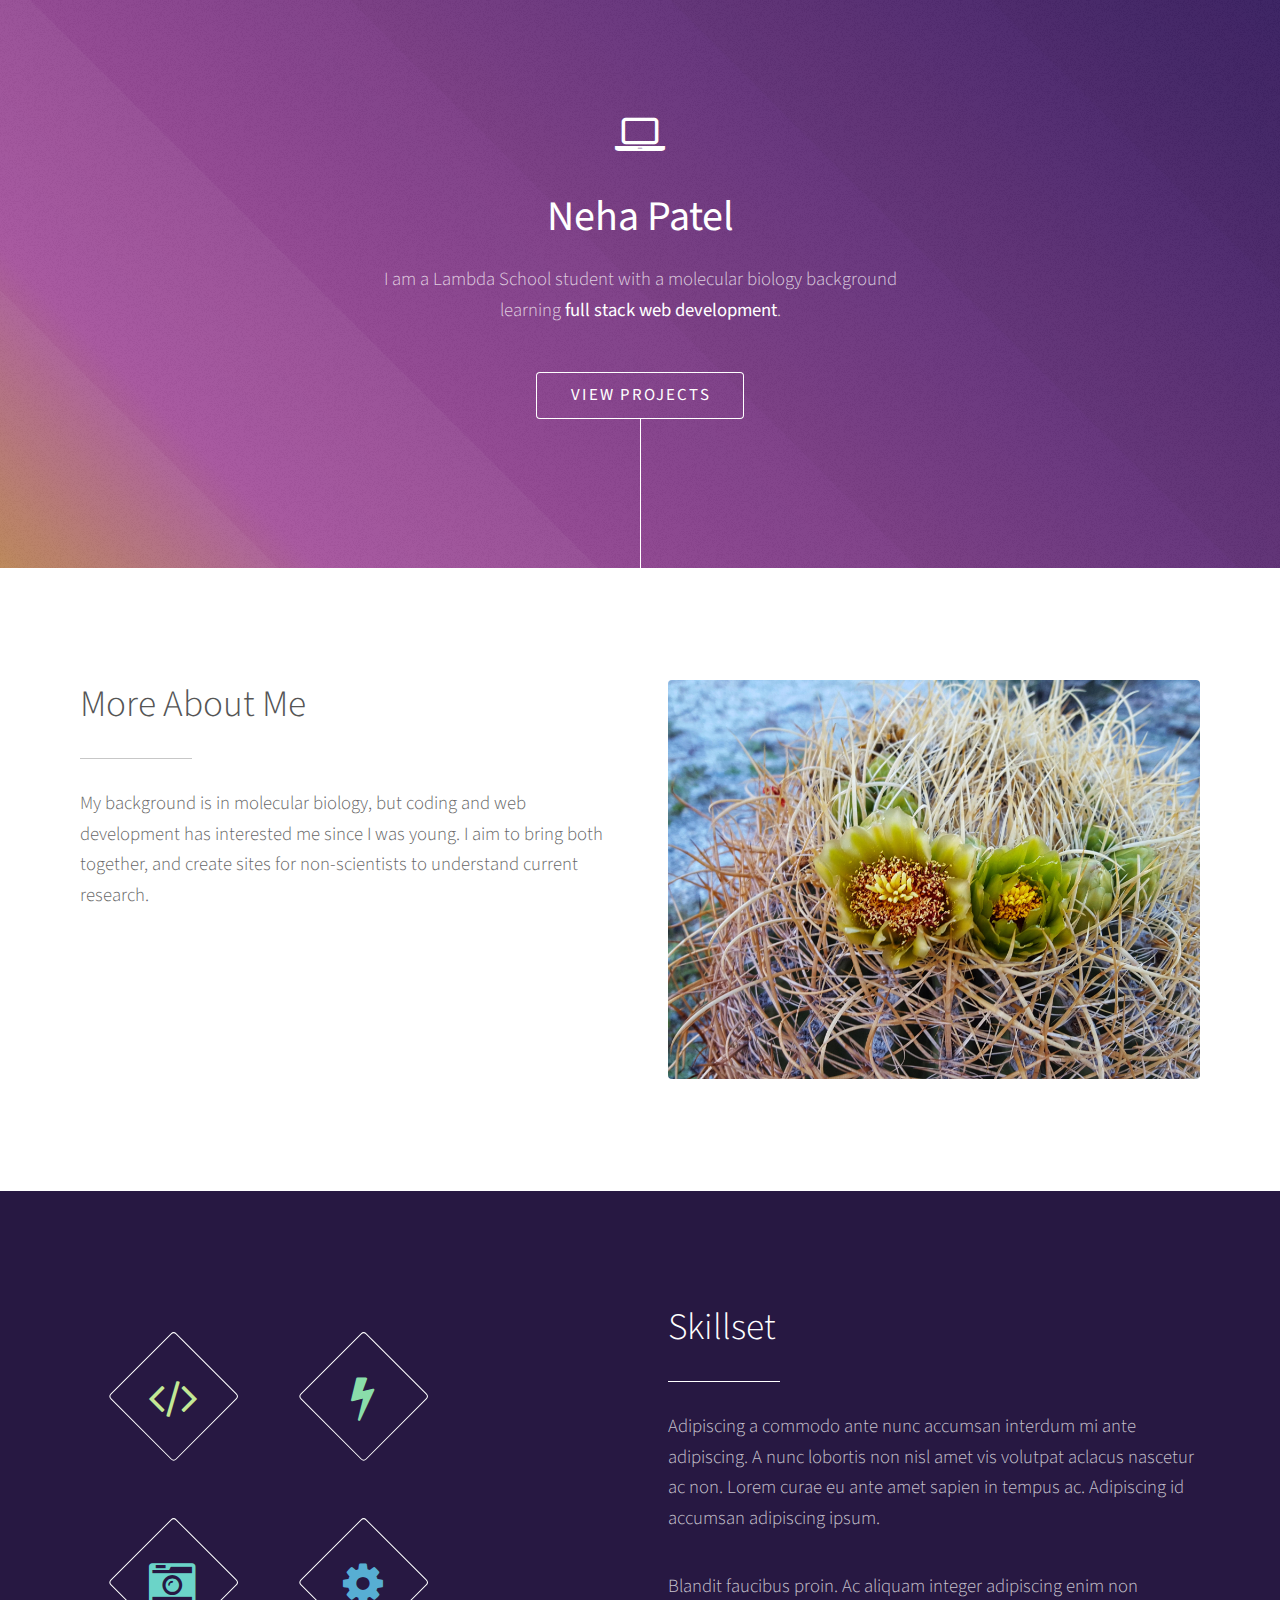
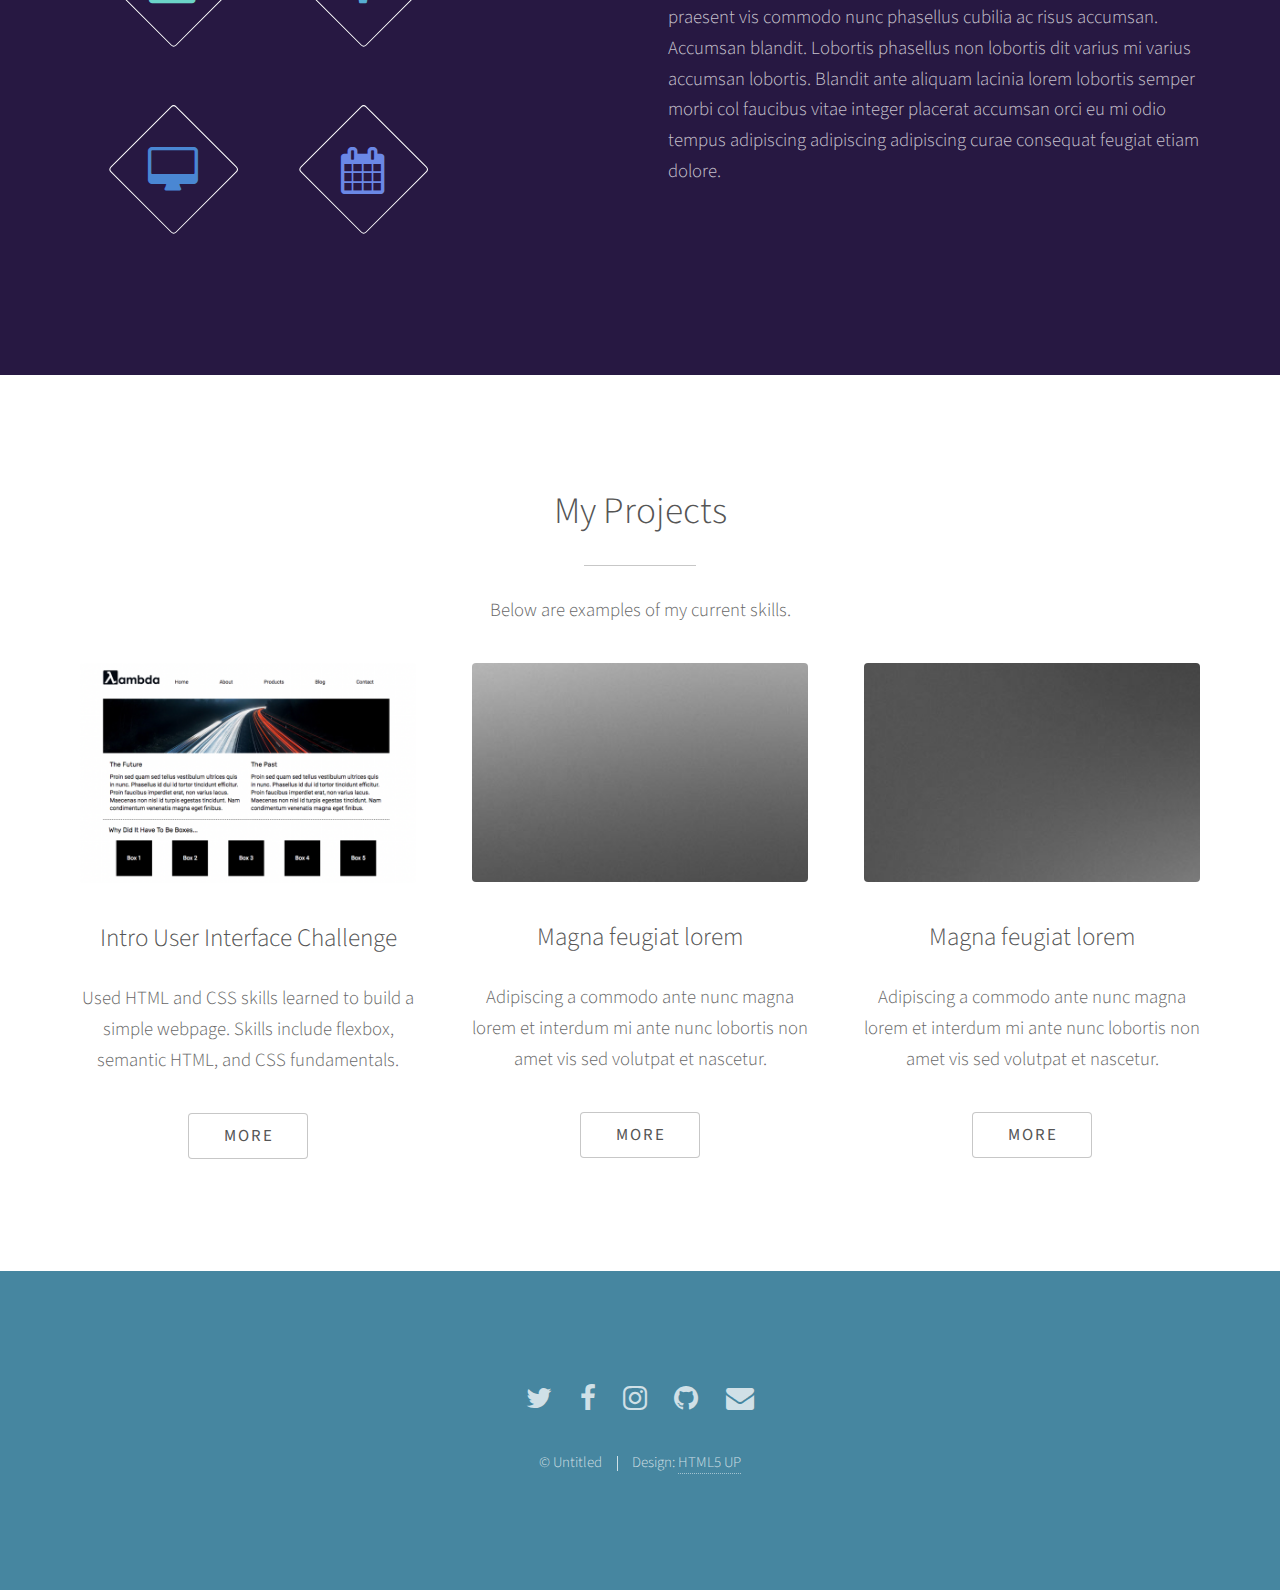
<file: index.html>
<!DOCTYPE HTML>
<!--
	Photon by HTML5 UP
	html5up.net | @ajlkn
	Free for personal and commercial use under the CCA 3.0 license (html5up.net/license)
-->
<html>
	<head>
		<title>Neha Patel Portfolio</title>
		<meta charset="utf-8" />
		<meta name="viewport" content="width=device-width, initial-scale=1, user-scalable=no" />
		<link rel="stylesheet" href="assets/css/main.css" />
		<noscript><link rel="stylesheet" href="assets/css/noscript.css" /></noscript>
	</head>
	<body class="is-preload">

		<!-- Header -->
			<section id="header">
				<div class="inner">
					<span class="icon major fa-laptop"></span>
					<h1><strong>Neha Patel</strong></h1>
					<p>I am a Lambda School student with a molecular biology background <br>learning <b>full stack web development</b>.</p>
					<ul class="actions special">
						<li><a href="#one" class="button scrolly">View Projects</a></li>
					</ul>
				</div>
			</section>

		<!-- One -->
			<section id="one" class="main style1">
				<div class="container">
					<div class="row gtr-150">
						<div class="col-6 col-12-medium">
							<header class="major">
								<h2>More About Me</h2>
							</header>
							<p>My background is in molecular biology, but coding and web development has interested me since I was young. I aim to bring both together, and create sites for non-scientists to understand current research.</p>
						</div>
						<div class="col-6 col-12-medium imp-medium">
							<span class="image fit"><img src="images/barrel-cactus.jpeg" alt="A blooming barrel cactus" /></span>
						</div>
					</div>
				</div>
			</section>

		<!-- Two -->
			<section id="two" class="main style2">
				<div class="container">
					<div class="row gtr-150">
						<div class="col-6 col-12-medium">
							<ul class="major-icons">
								<li><span class="icon style1 major fa-code"></span></li>
								<li><span class="icon style2 major fa-bolt"></span></li>
								<li><span class="icon style3 major fa-camera-retro"></span></li>
								<li><span class="icon style4 major fa-cog"></span></li>
								<li><span class="icon style5 major fa-desktop"></span></li>
								<li><span class="icon style6 major fa-calendar"></span></li>
							</ul>
						</div>
						<div class="col-6 col-12-medium">
							<header class="major">
								<h2>Skillset</h2>
							</header>
							<p>Adipiscing a commodo ante nunc accumsan interdum mi ante adipiscing. A nunc lobortis non nisl amet vis volutpat aclacus nascetur ac non. Lorem curae eu ante amet sapien in tempus ac. Adipiscing id accumsan adipiscing ipsum.</p>
							<p>Blandit faucibus proin. Ac aliquam integer adipiscing enim non praesent vis commodo nunc phasellus cubilia ac risus accumsan. Accumsan blandit. Lobortis phasellus non lobortis dit varius mi varius accumsan lobortis. Blandit ante aliquam lacinia lorem lobortis semper morbi col faucibus vitae integer placerat accumsan orci eu mi odio tempus adipiscing adipiscing adipiscing curae consequat feugiat etiam dolore.</p>
							<!-- <p>Adipiscing a commodo ante nunc accumsan interdum mi ante adipiscing. A nunc lobortis non nisl amet vis volutpat aclacus nascetur ac non. Lorem curae eu ante amet sapien in tempus ac. Adipiscing id accumsan adipiscing ipsum.</p> -->
						</div>
					</div>
				</div>
			</section>

		<!-- Three -->
			<section id="three" class="main style1 special">
				<div class="container">
					<header class="major">
						<h2>My Projects</h2>
					</header>
					<p>Below are examples of my current skills.</p>
					<div class="row gtr-150">
						<div class="col-4 col-12-medium">
							<span class="image fit"><img src="images/UI-challenge.jpg" alt="Screenshot of UI challenge project" /></span>
							<h3>Intro User Interface Challenge</h3>
							<p>Used HTML and CSS skills learned to build a simple webpage. Skills include flexbox, semantic HTML, and CSS fundamentals.</p>
							<ul class="actions special">
								<li><a href="https://github.com/neha-r-p/Sprint-Challenge--User-Interface" class="button">More</a></li>
							</ul>
						</div>
						<div class="col-4 col-12-medium">
							<span class="image fit"><img src="images/pic03.jpg" alt="" /></span>
							<h3>Magna feugiat lorem</h3>
							<p>Adipiscing a commodo ante nunc magna lorem et interdum mi ante nunc lobortis non amet vis sed volutpat et nascetur.</p>
							<ul class="actions special">
								<li><a href="#" class="button">More</a></li>
							</ul>
						</div>
						<div class="col-4 col-12-medium">
							<span class="image fit"><img src="images/pic04.jpg" alt="" /></span>
							<h3>Magna feugiat lorem</h3>
							<p>Adipiscing a commodo ante nunc magna lorem et interdum mi ante nunc lobortis non amet vis sed volutpat et nascetur.</p>
							<ul class="actions special">
								<li><a href="#" class="button">More</a></li>
							</ul>
						</div>
					</div>
				</div>
			</section>

		<!-- Four
			<section id="four" class="main style2 special">
				<div class="container">
					<header class="major">
						<h2>Ipsum feugiat consequat?</h2>
					</header>
					<p>Sed lacus nascetur ac ante amet sapien.</p>
					<ul class="actions special">
						<li><a href="#" class="button wide primary">Sign Up</a></li>
						<li><a href="#" class="button wide">Learn More</a></li>
					</ul>
				</div>
			</section> -->

		<!-- Five -->
		<!--
			<section id="five" class="main style1">
				<div class="container">
					<header class="major special">
						<h2>Elements</h2>
					</header>

					<section>
						<h4>Text</h4>
						<p>This is <b>bold</b> and this is <strong>strong</strong>. This is <i>italic</i> and this is <em>emphasized</em>.
						This is <sup>superscript</sup> text and this is <sub>subscript</sub> text.
						This is <u>underlined</u> and this is code: <code>for (;;) { ... }</code>. Finally, <a href="#">this is a link</a>.</p>
						<hr />
						<header>
							<h4>Heading with a Subtitle</h4>
							<p>Lorem ipsum dolor sit amet nullam id egestas urna aliquam</p>
						</header>
						<p>Nunc lacinia ante nunc ac lobortis. Interdum adipiscing gravida odio porttitor sem non mi integer non faucibus ornare mi ut ante amet placerat aliquet. Volutpat eu sed ante lacinia sapien lorem accumsan varius montes viverra nibh in adipiscing blandit tempus accumsan.</p>
						<header>
							<h5>Heading with a Subtitle</h5>
							<p>Lorem ipsum dolor sit amet nullam id egestas urna aliquam</p>
						</header>
						<p>Nunc lacinia ante nunc ac lobortis. Interdum adipiscing gravida odio porttitor sem non mi integer non faucibus ornare mi ut ante amet placerat aliquet. Volutpat eu sed ante lacinia sapien lorem accumsan varius montes viverra nibh in adipiscing blandit tempus accumsan.</p>
						<hr />
						<h2>Heading Level 2</h2>
						<h3>Heading Level 3</h3>
						<h4>Heading Level 4</h4>
						<h5>Heading Level 5</h5>
						<h6>Heading Level 6</h6>
						<hr />
						<h5>Blockquote</h5>
						<blockquote>Fringilla nisl. Donec accumsan interdum nisi, quis tincidunt felis sagittis eget tempus euismod. Vestibulum ante ipsum primis in faucibus vestibulum. Blandit adipiscing eu felis iaculis volutpat ac adipiscing accumsan faucibus. Vestibulum ante ipsum primis in faucibus lorem ipsum dolor sit amet nullam adipiscing eu felis.</blockquote>
						<h5>Preformatted</h5>
						<pre><code>i = 0;

while (!deck.isInOrder()) {
print 'Iteration ' + i;
deck.shuffle();
i++;
}

print 'It took ' + i + ' iterations to sort the deck.';</code></pre>
					</section>

					<section>
						<h4>Lists</h4>
						<div class="row">
							<div class="col-6 col-12-medium">
								<h5>Unordered</h5>
								<ul>
									<li>Dolor pulvinar etiam.</li>
									<li>Sagittis adipiscing.</li>
									<li>Felis enim feugiat.</li>
								</ul>
								<h5>Alternate</h5>
								<ul class="alt">
									<li>Dolor pulvinar etiam.</li>
									<li>Sagittis adipiscing.</li>
									<li>Felis enim feugiat.</li>
								</ul>
							</div>
							<div class="col-6 col-12-medium">
								<h5>Ordered</h5>
								<ol>
									<li>Dolor pulvinar etiam.</li>
									<li>Etiam vel felis viverra.</li>
									<li>Felis enim feugiat.</li>
									<li>Dolor pulvinar etiam.</li>
									<li>Etiam vel felis lorem.</li>
									<li>Felis enim et feugiat.</li>
								</ol>
								<h5>Icons</h5>
								<ul class="icons">
									<li><a href="#" class="icon fa-twitter"><span class="label">Twitter</span></a></li>
									<li><a href="#" class="icon fa-facebook"><span class="label">Facebook</span></a></li>
									<li><a href="#" class="icon fa-instagram"><span class="label">Instagram</span></a></li>
									<li><a href="#" class="icon fa-github"><span class="label">Github</span></a></li>
								</ul>
							</div>
						</div>
						<h5>Actions</h5>
						<div class="row">
							<div class="col-6 col-12-medium">
								<ul class="actions">
									<li><a href="#" class="button primary">Default</a></li>
									<li><a href="#" class="button">Default</a></li>
								</ul>
								<ul class="actions small">
									<li><a href="#" class="button primary small">Small</a></li>
									<li><a href="#" class="button small">Small</a></li>
								</ul>
								<ul class="actions stacked">
									<li><a href="#" class="button primary">Default</a></li>
									<li><a href="#" class="button">Default</a></li>
								</ul>
								<ul class="actions stacked">
									<li><a href="#" class="button primary small">Small</a></li>
									<li><a href="#" class="button small">Small</a></li>
								</ul>
							</div>
							<div class="col-6 col-12-medium">
								<ul class="actions stacked">
									<li><a href="#" class="button primary fit">Default</a></li>
									<li><a href="#" class="button fit">Default</a></li>
								</ul>
								<ul class="actions stacked">
									<li><a href="#" class="button primary small fit">Small</a></li>
									<li><a href="#" class="button small fit">Small</a></li>
								</ul>
							</div>
						</div>
					</section>

					<section>
						<h4>Table</h4>
						<h5>Default</h5>
						<div class="table-wrapper">
							<table>
								<thead>
									<tr>
										<th>Name</th>
										<th>Description</th>
										<th>Price</th>
									</tr>
								</thead>
								<tbody>
									<tr>
										<td>Item One</td>
										<td>Ante turpis integer aliquet porttitor.</td>
										<td>29.99</td>
									</tr>
									<tr>
										<td>Item Two</td>
										<td>Vis ac commodo adipiscing arcu aliquet.</td>
										<td>19.99</td>
									</tr>
									<tr>
										<td>Item Three</td>
										<td> Morbi faucibus arcu accumsan lorem.</td>
										<td>29.99</td>
									</tr>
									<tr>
										<td>Item Four</td>
										<td>Vitae integer tempus condimentum.</td>
										<td>19.99</td>
									</tr>
									<tr>
										<td>Item Five</td>
										<td>Ante turpis integer aliquet porttitor.</td>
										<td>29.99</td>
									</tr>
								</tbody>
								<tfoot>
									<tr>
										<td colspan="2"></td>
										<td>100.00</td>
									</tr>
								</tfoot>
							</table>
						</div>

						<h5>Alternate</h5>
						<div class="table-wrapper">
							<table class="alt">
								<thead>
									<tr>
										<th>Name</th>
										<th>Description</th>
										<th>Price</th>
									</tr>
								</thead>
								<tbody>
									<tr>
										<td>Item One</td>
										<td>Ante turpis integer aliquet porttitor.</td>
										<td>29.99</td>
									</tr>
									<tr>
										<td>Item Two</td>
										<td>Vis ac commodo adipiscing arcu aliquet.</td>
										<td>19.99</td>
									</tr>
									<tr>
										<td>Item Three</td>
										<td> Morbi faucibus arcu accumsan lorem.</td>
										<td>29.99</td>
									</tr>
									<tr>
										<td>Item Four</td>
										<td>Vitae integer tempus condimentum.</td>
										<td>19.99</td>
									</tr>
									<tr>
										<td>Item Five</td>
										<td>Ante turpis integer aliquet porttitor.</td>
										<td>29.99</td>
									</tr>
								</tbody>
								<tfoot>
									<tr>
										<td colspan="2"></td>
										<td>100.00</td>
									</tr>
								</tfoot>
							</table>
						</div>
					</section>

					<section>
						<h4>Buttons</h4>
						<ul class="actions">
							<li><a href="#" class="button primary">Primary</a></li>
							<li><a href="#" class="button">Default</a></li>
						</ul>
						<ul class="actions">
							<li><a href="#" class="button large">Large</a></li>
							<li><a href="#" class="button">Default</a></li>
							<li><a href="#" class="button small">Small</a></li>
						</ul>
						<ul class="actions fit">
							<li><a href="#" class="button fit">Fit</a></li>
							<li><a href="#" class="button primary fit">Fit</a></li>
							<li><a href="#" class="button fit">Fit</a></li>
						</ul>
						<ul class="actions fit small">
							<li><a href="#" class="button primary fit small">Fit + Small</a></li>
							<li><a href="#" class="button fit small">Fit + Small</a></li>
							<li><a href="#" class="button primary fit small">Fit + Small</a></li>
						</ul>
						<ul class="actions">
							<li><a href="#" class="button primary icon fa-download">Icon</a></li>
							<li><a href="#" class="button icon fa-download">Icon</a></li>
						</ul>
						<ul class="actions">
							<li><span class="button primary disabled">Disabled</span></li>
							<li><span class="button disabled">Disabled</span></li>
						</ul>
					</section>

					<section>
						<h4>Form</h4>
						<form method="post" action="#">
							<div class="row gtr-uniform gtr-50">
								<div class="col-6 col-12-xsmall">
									<input type="text" name="demo-name" id="demo-name" value="" placeholder="Name" />
								</div>
								<div class="col-6 col-12-xsmall">
									<input type="email" name="demo-email" id="demo-email" value="" placeholder="Email" />
								</div>
								<div class="col-12">
									<select name="demo-category" id="demo-category">
										<option value="">- Category -</option>
										<option value="1">Manufacturing</option>
										<option value="1">Shipping</option>
										<option value="1">Administration</option>
										<option value="1">Human Resources</option>
									</select>
								</div>
								<div class="col-4 col-12-small">
									<input type="radio" id="demo-priority-low" name="demo-priority" checked>
									<label for="demo-priority-low">Low</label>
								</div>
								<div class="col-4 col-12-small">
									<input type="radio" id="demo-priority-normal" name="demo-priority">
									<label for="demo-priority-normal">Normal</label>
								</div>
								<div class="col-4 col-12-small">
									<input type="radio" id="demo-priority-high" name="demo-priority">
									<label for="demo-priority-high">High</label>
								</div>
								<div class="col-6 col-12-small">
									<input type="checkbox" id="demo-copy" name="demo-copy">
									<label for="demo-copy">Email me a copy</label>
								</div>
								<div class="col-6 col-12-small">
									<input type="checkbox" id="demo-human" name="demo-human" checked>
									<label for="demo-human">Not a robot</label>
								</div>
								<div class="col-12">
									<textarea name="demo-message" id="demo-message" placeholder="Enter your message" rows="6"></textarea>
								</div>
								<div class="col-12">
									<ul class="actions">
										<li><input type="submit" value="Send Message" class="primary" /></li>
										<li><input type="reset" value="Reset" /></li>
									</ul>
								</div>
							</div>
						</form>
					</section>

					<section>
						<h4>Image</h4>
						<h5>Fit</h5>
						<div class="box alt">
							<div class="row gtr-uniform gtr-50">
								<div class="col-12"><span class="image fit"><img src="images/pic06.jpg" alt="" /></span></div>
								<div class="col-4"><span class="image fit"><img src="images/pic02.jpg" alt="" /></span></div>
								<div class="col-4"><span class="image fit"><img src="images/pic03.jpg" alt="" /></span></div>
								<div class="col-4"><span class="image fit"><img src="images/pic04.jpg" alt="" /></span></div>
								<div class="col-4"><span class="image fit"><img src="images/pic03.jpg" alt="" /></span></div>
								<div class="col-4"><span class="image fit"><img src="images/pic04.jpg" alt="" /></span></div>
								<div class="col-4"><span class="image fit"><img src="images/pic02.jpg" alt="" /></span></div>
								<div class="col-4"><span class="image fit"><img src="images/pic04.jpg" alt="" /></span></div>
								<div class="col-4"><span class="image fit"><img src="images/pic02.jpg" alt="" /></span></div>
								<div class="col-4"><span class="image fit"><img src="images/pic03.jpg" alt="" /></span></div>
							</div>
						</div>
						<h5>Left &amp; Right</h5>
						<p><span class="image left"><img src="images/pic05.jpg" alt="" /></span>Fringilla nisl. Donec accumsan interdum nisi, quis tincidunt felis sagittis eget. tempus euismod. Vestibulum ante ipsum primis in faucibus vestibulum. Blandit adipiscing eu felis iaculis volutpat ac adipiscing accumsan eu faucibus. Integer ac pellentesque praesent tincidunt felis sagittis eget. tempus euismod. Vestibulum ante ipsum primis in faucibus vestibulum. Blandit adipiscing eu felis iaculis volutpat ac adipiscing accumsan eu faucibus. Integer ac pellentesque praesent. Donec accumsan interdum nisi, quis tincidunt felis sagittis eget. tempus euismod. Vestibulum ante ipsum primis in faucibus vestibulum. Blandit adipiscing eu felis iaculis volutpat ac adipiscing accumsan eu faucibus. Integer ac pellentesque praesent tincidunt felis sagittis eget. tempus euismod. Vestibulum ante ipsum primis in faucibus vestibulum. Blandit adipiscing eu felis iaculis volutpat ac adipiscing accumsan eu faucibus. Integer ac pellentesque praesent. Blandit adipiscing eu felis iaculis volutpat ac adipiscing accumsan eu faucibus. Integer ac pellentesque praesent tincidunt felis sagittis eget. tempus euismod. Vestibulum ante ipsum primis in faucibus vestibulum. Blandit adipiscing eu felis iaculis volutpat ac adipiscing accumsan eu faucibus. Integer ac pellentesque praesent.</p>
						<p><span class="image right"><img src="images/pic05.jpg" alt="" /></span>Fringilla nisl. Donec accumsan interdum nisi, quis tincidunt felis sagittis eget. tempus euismod. Vestibulum ante ipsum primis in faucibus vestibulum. Blandit adipiscing eu felis iaculis volutpat ac adipiscing accumsan eu faucibus. Integer ac pellentesque praesent tincidunt felis sagittis eget. tempus euismod. Vestibulum ante ipsum primis in faucibus vestibulum. Blandit adipiscing eu felis iaculis volutpat ac adipiscing accumsan eu faucibus. Integer ac pellentesque praesent. Donec accumsan interdum nisi, quis tincidunt felis sagittis eget. tempus euismod. Vestibulum ante ipsum primis in faucibus vestibulum. Blandit adipiscing eu felis iaculis volutpat ac adipiscing accumsan eu faucibus. Integer ac pellentesque praesent tincidunt felis sagittis eget. tempus euismod. Vestibulum ante ipsum primis in faucibus vestibulum. Blandit adipiscing eu felis iaculis volutpat ac adipiscing accumsan eu faucibus. Integer ac pellentesque praesent. Blandit adipiscing eu felis iaculis volutpat ac adipiscing accumsan eu faucibus. Integer ac pellentesque praesent tincidunt felis sagittis eget. tempus euismod. Vestibulum ante ipsum primis in faucibus vestibulum. Blandit adipiscing eu felis iaculis volutpat ac adipiscing accumsan eu faucibus. Integer ac pellentesque praesent.</p>
					</section>

				</div>
			</section>
		-->

		<!-- Footer -->
			<section id="footer">
				<ul class="icons">
					<li><a href="#" class="icon alt fa-twitter"><span class="label">Twitter</span></a></li>
					<li><a href="#" class="icon alt fa-facebook"><span class="label">Facebook</span></a></li>
					<li><a href="#" class="icon alt fa-instagram"><span class="label">Instagram</span></a></li>
					<li><a href="#" class="icon alt fa-github"><span class="label">GitHub</span></a></li>
					<li><a href="#" class="icon alt fa-envelope"><span class="label">Email</span></a></li>
				</ul>
				<ul class="copyright">
					<li>&copy; Untitled</li><li>Design: <a href="http://html5up.net">HTML5 UP</a></li>
				</ul>
			</section>

		<!-- Scripts -->
			<script src="assets/js/jquery.min.js"></script>
			<script src="assets/js/jquery.scrolly.min.js"></script>
			<script src="assets/js/browser.min.js"></script>
			<script src="assets/js/breakpoints.min.js"></script>
			<script src="assets/js/util.js"></script>
			<script src="assets/js/main.js"></script>

	</body>
</html>
</file>
<file: assets/css/noscript.css>
/*
	Photon by HTML5 UP
	html5up.net | @ajlkn
	Free for personal and commercial use under the CCA 3.0 license (html5up.net/license)
*/

/* Header */

	body.is-preload #header .inner {
		-moz-transform: none;
		-webkit-transform: none;
		-ms-transform: none;
		transform: none;
		opacity: 1;
	}

		body.is-preload #header .inner .actions {
			-moz-transform: none;
			-webkit-transform: none;
			-ms-transform: none;
			transform: none;
			opacity: 1;
		}

	body.is-preload #header:after {
		opacity: 0;
	}
</file>
<file: assets/css/main.css>
@import url("font-awesome.min.css");
@import url("https://fonts.googleapis.com/css?family=Source+Sans+Pro:300,300italic,400,400italic");

/*
	Photon by HTML5 UP
	html5up.net | @ajlkn
	Free for personal and commercial use under the CCA 3.0 license (html5up.net/license)
*/

html, body, div, span, applet, object,
iframe, h1, h2, h3, h4, h5, h6, p, blockquote,
pre, a, abbr, acronym, address, big, cite,
code, del, dfn, em, img, ins, kbd, q, s, samp,
small, strike, strong, sub, sup, tt, var, b,
u, i, center, dl, dt, dd, ol, ul, li, fieldset,
form, label, legend, table, caption, tbody,
tfoot, thead, tr, th, td, article, aside,
canvas, details, embed, figure, figcaption,
footer, header, hgroup, menu, nav, output, ruby,
section, summary, time, mark, audio, video {
	margin: 0;
	padding: 0;
	border: 0;
	font-size: 100%;
	font: inherit;
	vertical-align: baseline;}

article, aside, details, figcaption, figure,
footer, header, hgroup, menu, nav, section {
	display: block;}

body {
	line-height: 1;
}

ol, ul {
	list-style: none;
}

blockquote, q {
	quotes: none;
}

	blockquote:before, blockquote:after, q:before, q:after {
		content: '';
		content: none;
	}

table {
	border-collapse: collapse;
	border-spacing: 0;
}

body {
	-webkit-text-size-adjust: none;
}

mark {
	background-color: transparent;
	color: inherit;
}

input::-moz-focus-inner {
	border: 0;
	padding: 0;
}

input, select, textarea {
	-moz-appearance: none;
	-webkit-appearance: none;
	-ms-appearance: none;
	appearance: none;
}

/* Basic */

	html {
		box-sizing: border-box;
	}

	*, *:before, *:after {
		box-sizing: inherit;
	}

	body {
		background: #fff;
	}

		body.is-preload *, body.is-preload *:before, body.is-preload *:after {
			-moz-animation: none !important;
			-webkit-animation: none !important;
			-ms-animation: none !important;
			animation: none !important;
			-moz-transition: none !important;
			-webkit-transition: none !important;
			-ms-transition: none !important;
			transition: none !important;
		}

	body, input, select, textarea {
		color: #666;
		font-family: "Source Sans Pro", Helvetica, sans-serif;
		font-size: 16pt;
		font-weight: 300;
		line-height: 1.65em;
	}

	a {
		-moz-transition: color 0.2s ease-in-out, border-color 0.2s ease-in-out;
		-webkit-transition: color 0.2s ease-in-out, border-color 0.2s ease-in-out;
		-ms-transition: color 0.2s ease-in-out, border-color 0.2s ease-in-out;
		transition: color 0.2s ease-in-out, border-color 0.2s ease-in-out;
		border-bottom: dotted 1px #666;
		color: inherit;
		text-decoration: none;
	}

		a:hover {
			border-bottom-color: transparent !important;
			color: #6bd4c8;
		}

	strong, b {
		color: #555;
		font-weight: 400;
	}

	em, i {
		font-style: italic;
	}

	p {
		margin: 0 0 2em 0;
	}

	h1, h2, h3, h4, h5, h6 {
		color: #555;
		line-height: 1em;
		margin: 0 0 1em 0;
	}

		h1 a, h2 a, h3 a, h4 a, h5 a, h6 a {
			color: inherit;
			text-decoration: none;
		}

	h1 {
		font-size: 2.25em;
		line-height: 1.35em;
	}

	h2 {
		font-size: 2em;
		line-height: 1.35em;
	}

	h3 {
		font-size: 1.35em;
		line-height: 1.5em;
	}

	h4 {
		font-size: 1.25em;
		line-height: 1.5em;
	}

	h5 {
		font-size: 0.9em;
		line-height: 1.5em;
	}

	h6 {
		font-size: 0.7em;
		line-height: 1.5em;
	}

	sub {
		font-size: 0.8em;
		position: relative;
		top: 0.5em;
	}

	sup {
		font-size: 0.8em;
		position: relative;
		top: -0.5em;
	}

	hr {
		border: 0;
		border-bottom: solid 1px rgba(144, 144, 144, 0.5);
		margin: 2em 0;
	}

		hr.major {
			margin: 3em 0;
		}

	blockquote {
		border-left: solid 4px rgba(144, 144, 144, 0.5);
		font-style: italic;
		margin: 0 0 2em 0;
		padding: 0.5em 0 0.5em 2em;
	}

	code {
		background: rgba(144, 144, 144, 0.075);
		border-radius: 4px;
		border: solid 1px rgba(144, 144, 144, 0.5);
		font-family: "Courier New", monospace;
		font-size: 0.9em;
		margin: 0 0.25em;
		padding: 0.25em 0.65em;
	}

	pre {
		-webkit-overflow-scrolling: touch;
		font-family: "Courier New", monospace;
		font-size: 0.9em;
		margin: 0 0 2em 0;
	}

		pre code {
			display: block;
			line-height: 1.75em;
			padding: 1em 1.5em;
			overflow-x: auto;
		}

	.align-left {
		text-align: left;
	}

	.align-center {
		text-align: center;
	}

	.align-right {
		text-align: right;
	}

/* Container */

	.container {
		margin: 0 auto;
		max-width: calc(100% - 4em);
		width: 60em;
	}

		.container.xsmall {
			width: 15em;
		}

		.container.small {
			width: 30em;
		}

		.container.medium {
			width: 45em;
		}

		.container.large {
			width: 75em;
		}

		.container.xlarge {
			width: 90em;
		}

		.container.max {
			width: 100%;
		}

		@media screen and (max-width: 980px) {

			.container {
				max-width: 100% !important;
				width: 100% !important;
			}

		}

		@media screen and (max-width: 480px) {

			.container {
				max-width: calc(100% - 3em);
			}

		}

/* Row */

	.row {
		display: flex;
		flex-wrap: wrap;
		box-sizing: border-box;
		align-items: stretch;
	}

		.row > * {
			box-sizing: border-box;
		}

		.row.gtr-uniform > * > :last-child {
			margin-bottom: 0;
		}

		.row.aln-left {
			justify-content: flex-start;
		}

		.row.aln-center {
			justify-content: center;
		}

		.row.aln-right {
			justify-content: flex-end;
		}

		.row.aln-top {
			align-items: flex-start;
		}

		.row.aln-middle {
			align-items: center;
		}

		.row.aln-bottom {
			align-items: flex-end;
		}

		.row > .imp {
			order: -1;
		}

		.row > .col-1 {
			width: 8.3333333333%;
		}

		.row > .off-1 {
			margin-left: 8.3333333333%;
		}

		.row > .col-2 {
			width: 16.6666666667%;
		}

		.row > .off-2 {
			margin-left: 16.6666666667%;
		}

		.row > .col-3 {
			width: 25%;
		}

		.row > .off-3 {
			margin-left: 25%;
		}

		.row > .col-4 {
			width: 33.3333333333%;
		}

		.row > .off-4 {
			margin-left: 33.3333333333%;
		}

		.row > .col-5 {
			width: 41.6666666667%;
		}

		.row > .off-5 {
			margin-left: 41.6666666667%;
		}

		.row > .col-6 {
			width: 50%;
		}

		.row > .off-6 {
			margin-left: 50%;
		}

		.row > .col-7 {
			width: 58.3333333333%;
		}

		.row > .off-7 {
			margin-left: 58.3333333333%;
		}

		.row > .col-8 {
			width: 66.6666666667%;
		}

		.row > .off-8 {
			margin-left: 66.6666666667%;
		}

		.row > .col-9 {
			width: 75%;
		}

		.row > .off-9 {
			margin-left: 75%;
		}

		.row > .col-10 {
			width: 83.3333333333%;
		}

		.row > .off-10 {
			margin-left: 83.3333333333%;
		}

		.row > .col-11 {
			width: 91.6666666667%;
		}

		.row > .off-11 {
			margin-left: 91.6666666667%;
		}

		.row > .col-12 {
			width: 100%;
		}

		.row > .off-12 {
			margin-left: 100%;
		}

		.row.gtr-0 {
			margin-top: 0;
			margin-left: 0em;
		}

			.row.gtr-0 > * {
				padding: 0 0 0 0em;
			}

			.row.gtr-0.gtr-uniform {
				margin-top: 0em;
			}

				.row.gtr-0.gtr-uniform > * {
					padding-top: 0em;
				}

		.row.gtr-25 {
			margin-top: 0;
			margin-left: -0.5em;
		}

			.row.gtr-25 > * {
				padding: 0 0 0 0.5em;
			}

			.row.gtr-25.gtr-uniform {
				margin-top: -0.5em;
			}

				.row.gtr-25.gtr-uniform > * {
					padding-top: 0.5em;
				}

		.row.gtr-50 {
			margin-top: 0;
			margin-left: -1em;
		}

			.row.gtr-50 > * {
				padding: 0 0 0 1em;
			}

			.row.gtr-50.gtr-uniform {
				margin-top: -1em;
			}

				.row.gtr-50.gtr-uniform > * {
					padding-top: 1em;
				}

		.row {
			margin-top: 0;
			margin-left: -2em;
		}

			.row > * {
				padding: 0 0 0 2em;
			}

			.row.gtr-uniform {
				margin-top: -2em;
			}

				.row.gtr-uniform > * {
					padding-top: 2em;
				}

		.row.gtr-150 {
			margin-top: 0;
			margin-left: -3em;
		}

			.row.gtr-150 > * {
				padding: 0 0 0 3em;
			}

			.row.gtr-150.gtr-uniform {
				margin-top: -3em;
			}

				.row.gtr-150.gtr-uniform > * {
					padding-top: 3em;
				}

		.row.gtr-200 {
			margin-top: 0;
			margin-left: -4em;
		}

			.row.gtr-200 > * {
				padding: 0 0 0 4em;
			}

			.row.gtr-200.gtr-uniform {
				margin-top: -4em;
			}

				.row.gtr-200.gtr-uniform > * {
					padding-top: 4em;
				}

		@media screen and (max-width: 1680px) {

			.row {
				display: flex;
				flex-wrap: wrap;
				box-sizing: border-box;
				align-items: stretch;
			}

				.row > * {
					box-sizing: border-box;
				}

				.row.gtr-uniform > * > :last-child {
					margin-bottom: 0;
				}

				.row.aln-left {
					justify-content: flex-start;
				}

				.row.aln-center {
					justify-content: center;
				}

				.row.aln-right {
					justify-content: flex-end;
				}

				.row.aln-top {
					align-items: flex-start;
				}

				.row.aln-middle {
					align-items: center;
				}

				.row.aln-bottom {
					align-items: flex-end;
				}

				.row > .imp-xlarge {
					order: -1;
				}

				.row > .col-1-xlarge {
					width: 8.3333333333%;
				}

				.row > .off-1-xlarge {
					margin-left: 8.3333333333%;
				}

				.row > .col-2-xlarge {
					width: 16.6666666667%;
				}

				.row > .off-2-xlarge {
					margin-left: 16.6666666667%;
				}

				.row > .col-3-xlarge {
					width: 25%;
				}

				.row > .off-3-xlarge {
					margin-left: 25%;
				}

				.row > .col-4-xlarge {
					width: 33.3333333333%;
				}

				.row > .off-4-xlarge {
					margin-left: 33.3333333333%;
				}

				.row > .col-5-xlarge {
					width: 41.6666666667%;
				}

				.row > .off-5-xlarge {
					margin-left: 41.6666666667%;
				}

				.row > .col-6-xlarge {
					width: 50%;
				}

				.row > .off-6-xlarge {
					margin-left: 50%;
				}

				.row > .col-7-xlarge {
					width: 58.3333333333%;
				}

				.row > .off-7-xlarge {
					margin-left: 58.3333333333%;
				}

				.row > .col-8-xlarge {
					width: 66.6666666667%;
				}

				.row > .off-8-xlarge {
					margin-left: 66.6666666667%;
				}

				.row > .col-9-xlarge {
					width: 75%;
				}

				.row > .off-9-xlarge {
					margin-left: 75%;
				}

				.row > .col-10-xlarge {
					width: 83.3333333333%;
				}

				.row > .off-10-xlarge {
					margin-left: 83.3333333333%;
				}

				.row > .col-11-xlarge {
					width: 91.6666666667%;
				}

				.row > .off-11-xlarge {
					margin-left: 91.6666666667%;
				}

				.row > .col-12-xlarge {
					width: 100%;
				}

				.row > .off-12-xlarge {
					margin-left: 100%;
				}

				.row.gtr-0 {
					margin-top: 0;
					margin-left: 0em;
				}

					.row.gtr-0 > * {
						padding: 0 0 0 0em;
					}

					.row.gtr-0.gtr-uniform {
						margin-top: 0em;
					}

						.row.gtr-0.gtr-uniform > * {
							padding-top: 0em;
						}

				.row.gtr-25 {
					margin-top: 0;
					margin-left: -0.5em;
				}

					.row.gtr-25 > * {
						padding: 0 0 0 0.5em;
					}

					.row.gtr-25.gtr-uniform {
						margin-top: -0.5em;
					}

						.row.gtr-25.gtr-uniform > * {
							padding-top: 0.5em;
						}

				.row.gtr-50 {
					margin-top: 0;
					margin-left: -1em;
				}

					.row.gtr-50 > * {
						padding: 0 0 0 1em;
					}

					.row.gtr-50.gtr-uniform {
						margin-top: -1em;
					}

						.row.gtr-50.gtr-uniform > * {
							padding-top: 1em;
						}

				.row {
					margin-top: 0;
					margin-left: -2em;
				}

					.row > * {
						padding: 0 0 0 2em;
					}

					.row.gtr-uniform {
						margin-top: -2em;
					}

						.row.gtr-uniform > * {
							padding-top: 2em;
						}

				.row.gtr-150 {
					margin-top: 0;
					margin-left: -3em;
				}

					.row.gtr-150 > * {
						padding: 0 0 0 3em;
					}

					.row.gtr-150.gtr-uniform {
						margin-top: -3em;
					}

						.row.gtr-150.gtr-uniform > * {
							padding-top: 3em;
						}

				.row.gtr-200 {
					margin-top: 0;
					margin-left: -4em;
				}

					.row.gtr-200 > * {
						padding: 0 0 0 4em;
					}

					.row.gtr-200.gtr-uniform {
						margin-top: -4em;
					}

						.row.gtr-200.gtr-uniform > * {
							padding-top: 4em;
						}

		}

		@media screen and (max-width: 1140px) {

			.row {
				display: flex;
				flex-wrap: wrap;
				box-sizing: border-box;
				align-items: stretch;
			}

				.row > * {
					box-sizing: border-box;
				}

				.row.gtr-uniform > * > :last-child {
					margin-bottom: 0;
				}

				.row.aln-left {
					justify-content: flex-start;
				}

				.row.aln-center {
					justify-content: center;
				}

				.row.aln-right {
					justify-content: flex-end;
				}

				.row.aln-top {
					align-items: flex-start;
				}

				.row.aln-middle {
					align-items: center;
				}

				.row.aln-bottom {
					align-items: flex-end;
				}

				.row > .imp-large {
					order: -1;
				}

				.row > .col-1-large {
					width: 8.3333333333%;
				}

				.row > .off-1-large {
					margin-left: 8.3333333333%;
				}

				.row > .col-2-large {
					width: 16.6666666667%;
				}

				.row > .off-2-large {
					margin-left: 16.6666666667%;
				}

				.row > .col-3-large {
					width: 25%;
				}

				.row > .off-3-large {
					margin-left: 25%;
				}

				.row > .col-4-large {
					width: 33.3333333333%;
				}

				.row > .off-4-large {
					margin-left: 33.3333333333%;
				}

				.row > .col-5-large {
					width: 41.6666666667%;
				}

				.row > .off-5-large {
					margin-left: 41.6666666667%;
				}

				.row > .col-6-large {
					width: 50%;
				}

				.row > .off-6-large {
					margin-left: 50%;
				}

				.row > .col-7-large {
					width: 58.3333333333%;
				}

				.row > .off-7-large {
					margin-left: 58.3333333333%;
				}

				.row > .col-8-large {
					width: 66.6666666667%;
				}

				.row > .off-8-large {
					margin-left: 66.6666666667%;
				}

				.row > .col-9-large {
					width: 75%;
				}

				.row > .off-9-large {
					margin-left: 75%;
				}

				.row > .col-10-large {
					width: 83.3333333333%;
				}

				.row > .off-10-large {
					margin-left: 83.3333333333%;
				}

				.row > .col-11-large {
					width: 91.6666666667%;
				}

				.row > .off-11-large {
					margin-left: 91.6666666667%;
				}

				.row > .col-12-large {
					width: 100%;
				}

				.row > .off-12-large {
					margin-left: 100%;
				}

				.row.gtr-0 {
					margin-top: 0;
					margin-left: 0em;
				}

					.row.gtr-0 > * {
						padding: 0 0 0 0em;
					}

					.row.gtr-0.gtr-uniform {
						margin-top: 0em;
					}

						.row.gtr-0.gtr-uniform > * {
							padding-top: 0em;
						}

				.row.gtr-25 {
					margin-top: 0;
					margin-left: -0.5em;
				}

					.row.gtr-25 > * {
						padding: 0 0 0 0.5em;
					}

					.row.gtr-25.gtr-uniform {
						margin-top: -0.5em;
					}

						.row.gtr-25.gtr-uniform > * {
							padding-top: 0.5em;
						}

				.row.gtr-50 {
					margin-top: 0;
					margin-left: -1em;
				}

					.row.gtr-50 > * {
						padding: 0 0 0 1em;
					}

					.row.gtr-50.gtr-uniform {
						margin-top: -1em;
					}

						.row.gtr-50.gtr-uniform > * {
							padding-top: 1em;
						}

				.row {
					margin-top: 0;
					margin-left: -2em;
				}

					.row > * {
						padding: 0 0 0 2em;
					}

					.row.gtr-uniform {
						margin-top: -2em;
					}

						.row.gtr-uniform > * {
							padding-top: 2em;
						}

				.row.gtr-150 {
					margin-top: 0;
					margin-left: -3em;
				}

					.row.gtr-150 > * {
						padding: 0 0 0 3em;
					}

					.row.gtr-150.gtr-uniform {
						margin-top: -3em;
					}

						.row.gtr-150.gtr-uniform > * {
							padding-top: 3em;
						}

				.row.gtr-200 {
					margin-top: 0;
					margin-left: -4em;
				}

					.row.gtr-200 > * {
						padding: 0 0 0 4em;
					}

					.row.gtr-200.gtr-uniform {
						margin-top: -4em;
					}

						.row.gtr-200.gtr-uniform > * {
							padding-top: 4em;
						}

		}

		@media screen and (max-width: 980px) {

			.row {
				display: flex;
				flex-wrap: wrap;
				box-sizing: border-box;
				align-items: stretch;
			}

				.row > * {
					box-sizing: border-box;
				}

				.row.gtr-uniform > * > :last-child {
					margin-bottom: 0;
				}

				.row.aln-left {
					justify-content: flex-start;
				}

				.row.aln-center {
					justify-content: center;
				}

				.row.aln-right {
					justify-content: flex-end;
				}

				.row.aln-top {
					align-items: flex-start;
				}

				.row.aln-middle {
					align-items: center;
				}

				.row.aln-bottom {
					align-items: flex-end;
				}

				.row > .imp-medium {
					order: -1;
				}

				.row > .col-1-medium {
					width: 8.3333333333%;
				}

				.row > .off-1-medium {
					margin-left: 8.3333333333%;
				}

				.row > .col-2-medium {
					width: 16.6666666667%;
				}

				.row > .off-2-medium {
					margin-left: 16.6666666667%;
				}

				.row > .col-3-medium {
					width: 25%;
				}

				.row > .off-3-medium {
					margin-left: 25%;
				}

				.row > .col-4-medium {
					width: 33.3333333333%;
				}

				.row > .off-4-medium {
					margin-left: 33.3333333333%;
				}

				.row > .col-5-medium {
					width: 41.6666666667%;
				}

				.row > .off-5-medium {
					margin-left: 41.6666666667%;
				}

				.row > .col-6-medium {
					width: 50%;
				}

				.row > .off-6-medium {
					margin-left: 50%;
				}

				.row > .col-7-medium {
					width: 58.3333333333%;
				}

				.row > .off-7-medium {
					margin-left: 58.3333333333%;
				}

				.row > .col-8-medium {
					width: 66.6666666667%;
				}

				.row > .off-8-medium {
					margin-left: 66.6666666667%;
				}

				.row > .col-9-medium {
					width: 75%;
				}

				.row > .off-9-medium {
					margin-left: 75%;
				}

				.row > .col-10-medium {
					width: 83.3333333333%;
				}

				.row > .off-10-medium {
					margin-left: 83.3333333333%;
				}

				.row > .col-11-medium {
					width: 91.6666666667%;
				}

				.row > .off-11-medium {
					margin-left: 91.6666666667%;
				}

				.row > .col-12-medium {
					width: 100%;
				}

				.row > .off-12-medium {
					margin-left: 100%;
				}

				.row.gtr-0 {
					margin-top: 0;
					margin-left: 0em;
				}

					.row.gtr-0 > * {
						padding: 0 0 0 0em;
					}

					.row.gtr-0.gtr-uniform {
						margin-top: 0em;
					}

						.row.gtr-0.gtr-uniform > * {
							padding-top: 0em;
						}

				.row.gtr-25 {
					margin-top: 0;
					margin-left: -0.5em;
				}

					.row.gtr-25 > * {
						padding: 0 0 0 0.5em;
					}

					.row.gtr-25.gtr-uniform {
						margin-top: -0.5em;
					}

						.row.gtr-25.gtr-uniform > * {
							padding-top: 0.5em;
						}

				.row.gtr-50 {
					margin-top: 0;
					margin-left: -1em;
				}

					.row.gtr-50 > * {
						padding: 0 0 0 1em;
					}

					.row.gtr-50.gtr-uniform {
						margin-top: -1em;
					}

						.row.gtr-50.gtr-uniform > * {
							padding-top: 1em;
						}

				.row {
					margin-top: 0;
					margin-left: -2em;
				}

					.row > * {
						padding: 0 0 0 2em;
					}

					.row.gtr-uniform {
						margin-top: -2em;
					}

						.row.gtr-uniform > * {
							padding-top: 2em;
						}

				.row.gtr-150 {
					margin-top: 0;
					margin-left: -3em;
				}

					.row.gtr-150 > * {
						padding: 0 0 0 3em;
					}

					.row.gtr-150.gtr-uniform {
						margin-top: -3em;
					}

						.row.gtr-150.gtr-uniform > * {
							padding-top: 3em;
						}

				.row.gtr-200 {
					margin-top: 0;
					margin-left: -4em;
				}

					.row.gtr-200 > * {
						padding: 0 0 0 4em;
					}

					.row.gtr-200.gtr-uniform {
						margin-top: -4em;
					}

						.row.gtr-200.gtr-uniform > * {
							padding-top: 4em;
						}

		}

		@media screen and (max-width: 736px) {

			.row {
				display: flex;
				flex-wrap: wrap;
				box-sizing: border-box;
				align-items: stretch;
			}

				.row > * {
					box-sizing: border-box;
				}

				.row.gtr-uniform > * > :last-child {
					margin-bottom: 0;
				}

				.row.aln-left {
					justify-content: flex-start;
				}

				.row.aln-center {
					justify-content: center;
				}

				.row.aln-right {
					justify-content: flex-end;
				}

				.row.aln-top {
					align-items: flex-start;
				}

				.row.aln-middle {
					align-items: center;
				}

				.row.aln-bottom {
					align-items: flex-end;
				}

				.row > .imp-small {
					order: -1;
				}

				.row > .col-1-small {
					width: 8.3333333333%;
				}

				.row > .off-1-small {
					margin-left: 8.3333333333%;
				}

				.row > .col-2-small {
					width: 16.6666666667%;
				}

				.row > .off-2-small {
					margin-left: 16.6666666667%;
				}

				.row > .col-3-small {
					width: 25%;
				}

				.row > .off-3-small {
					margin-left: 25%;
				}

				.row > .col-4-small {
					width: 33.3333333333%;
				}

				.row > .off-4-small {
					margin-left: 33.3333333333%;
				}

				.row > .col-5-small {
					width: 41.6666666667%;
				}

				.row > .off-5-small {
					margin-left: 41.6666666667%;
				}

				.row > .col-6-small {
					width: 50%;
				}

				.row > .off-6-small {
					margin-left: 50%;
				}

				.row > .col-7-small {
					width: 58.3333333333%;
				}

				.row > .off-7-small {
					margin-left: 58.3333333333%;
				}

				.row > .col-8-small {
					width: 66.6666666667%;
				}

				.row > .off-8-small {
					margin-left: 66.6666666667%;
				}

				.row > .col-9-small {
					width: 75%;
				}

				.row > .off-9-small {
					margin-left: 75%;
				}

				.row > .col-10-small {
					width: 83.3333333333%;
				}

				.row > .off-10-small {
					margin-left: 83.3333333333%;
				}

				.row > .col-11-small {
					width: 91.6666666667%;
				}

				.row > .off-11-small {
					margin-left: 91.6666666667%;
				}

				.row > .col-12-small {
					width: 100%;
				}

				.row > .off-12-small {
					margin-left: 100%;
				}

				.row.gtr-0 {
					margin-top: 0;
					margin-left: 0em;
				}

					.row.gtr-0 > * {
						padding: 0 0 0 0em;
					}

					.row.gtr-0.gtr-uniform {
						margin-top: 0em;
					}

						.row.gtr-0.gtr-uniform > * {
							padding-top: 0em;
						}

				.row.gtr-25 {
					margin-top: 0;
					margin-left: -0.5em;
				}

					.row.gtr-25 > * {
						padding: 0 0 0 0.5em;
					}

					.row.gtr-25.gtr-uniform {
						margin-top: -0.5em;
					}

						.row.gtr-25.gtr-uniform > * {
							padding-top: 0.5em;
						}

				.row.gtr-50 {
					margin-top: 0;
					margin-left: -1em;
				}

					.row.gtr-50 > * {
						padding: 0 0 0 1em;
					}

					.row.gtr-50.gtr-uniform {
						margin-top: -1em;
					}

						.row.gtr-50.gtr-uniform > * {
							padding-top: 1em;
						}

				.row {
					margin-top: 0;
					margin-left: -2em;
				}

					.row > * {
						padding: 0 0 0 2em;
					}

					.row.gtr-uniform {
						margin-top: -2em;
					}

						.row.gtr-uniform > * {
							padding-top: 2em;
						}

				.row.gtr-150 {
					margin-top: 0;
					margin-left: -3em;
				}

					.row.gtr-150 > * {
						padding: 0 0 0 3em;
					}

					.row.gtr-150.gtr-uniform {
						margin-top: -3em;
					}

						.row.gtr-150.gtr-uniform > * {
							padding-top: 3em;
						}

				.row.gtr-200 {
					margin-top: 0;
					margin-left: -4em;
				}

					.row.gtr-200 > * {
						padding: 0 0 0 4em;
					}

					.row.gtr-200.gtr-uniform {
						margin-top: -4em;
					}

						.row.gtr-200.gtr-uniform > * {
							padding-top: 4em;
						}

		}

		@media screen and (max-width: 480px) {

			.row {
				display: flex;
				flex-wrap: wrap;
				box-sizing: border-box;
				align-items: stretch;
			}

				.row > * {
					box-sizing: border-box;
				}

				.row.gtr-uniform > * > :last-child {
					margin-bottom: 0;
				}

				.row.aln-left {
					justify-content: flex-start;
				}

				.row.aln-center {
					justify-content: center;
				}

				.row.aln-right {
					justify-content: flex-end;
				}

				.row.aln-top {
					align-items: flex-start;
				}

				.row.aln-middle {
					align-items: center;
				}

				.row.aln-bottom {
					align-items: flex-end;
				}

				.row > .imp-xsmall {
					order: -1;
				}

				.row > .col-1-xsmall {
					width: 8.3333333333%;
				}

				.row > .off-1-xsmall {
					margin-left: 8.3333333333%;
				}

				.row > .col-2-xsmall {
					width: 16.6666666667%;
				}

				.row > .off-2-xsmall {
					margin-left: 16.6666666667%;
				}

				.row > .col-3-xsmall {
					width: 25%;
				}

				.row > .off-3-xsmall {
					margin-left: 25%;
				}

				.row > .col-4-xsmall {
					width: 33.3333333333%;
				}

				.row > .off-4-xsmall {
					margin-left: 33.3333333333%;
				}

				.row > .col-5-xsmall {
					width: 41.6666666667%;
				}

				.row > .off-5-xsmall {
					margin-left: 41.6666666667%;
				}

				.row > .col-6-xsmall {
					width: 50%;
				}

				.row > .off-6-xsmall {
					margin-left: 50%;
				}

				.row > .col-7-xsmall {
					width: 58.3333333333%;
				}

				.row > .off-7-xsmall {
					margin-left: 58.3333333333%;
				}

				.row > .col-8-xsmall {
					width: 66.6666666667%;
				}

				.row > .off-8-xsmall {
					margin-left: 66.6666666667%;
				}

				.row > .col-9-xsmall {
					width: 75%;
				}

				.row > .off-9-xsmall {
					margin-left: 75%;
				}

				.row > .col-10-xsmall {
					width: 83.3333333333%;
				}

				.row > .off-10-xsmall {
					margin-left: 83.3333333333%;
				}

				.row > .col-11-xsmall {
					width: 91.6666666667%;
				}

				.row > .off-11-xsmall {
					margin-left: 91.6666666667%;
				}

				.row > .col-12-xsmall {
					width: 100%;
				}

				.row > .off-12-xsmall {
					margin-left: 100%;
				}

				.row.gtr-0 {
					margin-top: 0;
					margin-left: 0em;
				}

					.row.gtr-0 > * {
						padding: 0 0 0 0em;
					}

					.row.gtr-0.gtr-uniform {
						margin-top: 0em;
					}

						.row.gtr-0.gtr-uniform > * {
							padding-top: 0em;
						}

				.row.gtr-25 {
					margin-top: 0;
					margin-left: -0.5em;
				}

					.row.gtr-25 > * {
						padding: 0 0 0 0.5em;
					}

					.row.gtr-25.gtr-uniform {
						margin-top: -0.5em;
					}

						.row.gtr-25.gtr-uniform > * {
							padding-top: 0.5em;
						}

				.row.gtr-50 {
					margin-top: 0;
					margin-left: -1em;
				}

					.row.gtr-50 > * {
						padding: 0 0 0 1em;
					}

					.row.gtr-50.gtr-uniform {
						margin-top: -1em;
					}

						.row.gtr-50.gtr-uniform > * {
							padding-top: 1em;
						}

				.row {
					margin-top: 0;
					margin-left: -2em;
				}

					.row > * {
						padding: 0 0 0 2em;
					}

					.row.gtr-uniform {
						margin-top: -2em;
					}

						.row.gtr-uniform > * {
							padding-top: 2em;
						}

				.row.gtr-150 {
					margin-top: 0;
					margin-left: -3em;
				}

					.row.gtr-150 > * {
						padding: 0 0 0 3em;
					}

					.row.gtr-150.gtr-uniform {
						margin-top: -3em;
					}

						.row.gtr-150.gtr-uniform > * {
							padding-top: 3em;
						}

				.row.gtr-200 {
					margin-top: 0;
					margin-left: -4em;
				}

					.row.gtr-200 > * {
						padding: 0 0 0 4em;
					}

					.row.gtr-200.gtr-uniform {
						margin-top: -4em;
					}

						.row.gtr-200.gtr-uniform > * {
							padding-top: 4em;
						}

		}

		@media screen and (max-width: 320px) {

			.row {
				display: flex;
				flex-wrap: wrap;
				box-sizing: border-box;
				align-items: stretch;
			}

				.row > * {
					box-sizing: border-box;
				}

				.row.gtr-uniform > * > :last-child {
					margin-bottom: 0;
				}

				.row.aln-left {
					justify-content: flex-start;
				}

				.row.aln-center {
					justify-content: center;
				}

				.row.aln-right {
					justify-content: flex-end;
				}

				.row.aln-top {
					align-items: flex-start;
				}

				.row.aln-middle {
					align-items: center;
				}

				.row.aln-bottom {
					align-items: flex-end;
				}

				.row > .imp-xxsmall {
					order: -1;
				}

				.row > .col-1-xxsmall {
					width: 8.3333333333%;
				}

				.row > .off-1-xxsmall {
					margin-left: 8.3333333333%;
				}

				.row > .col-2-xxsmall {
					width: 16.6666666667%;
				}

				.row > .off-2-xxsmall {
					margin-left: 16.6666666667%;
				}

				.row > .col-3-xxsmall {
					width: 25%;
				}

				.row > .off-3-xxsmall {
					margin-left: 25%;
				}

				.row > .col-4-xxsmall {
					width: 33.3333333333%;
				}

				.row > .off-4-xxsmall {
					margin-left: 33.3333333333%;
				}

				.row > .col-5-xxsmall {
					width: 41.6666666667%;
				}

				.row > .off-5-xxsmall {
					margin-left: 41.6666666667%;
				}

				.row > .col-6-xxsmall {
					width: 50%;
				}

				.row > .off-6-xxsmall {
					margin-left: 50%;
				}

				.row > .col-7-xxsmall {
					width: 58.3333333333%;
				}

				.row > .off-7-xxsmall {
					margin-left: 58.3333333333%;
				}

				.row > .col-8-xxsmall {
					width: 66.6666666667%;
				}

				.row > .off-8-xxsmall {
					margin-left: 66.6666666667%;
				}

				.row > .col-9-xxsmall {
					width: 75%;
				}

				.row > .off-9-xxsmall {
					margin-left: 75%;
				}

				.row > .col-10-xxsmall {
					width: 83.3333333333%;
				}

				.row > .off-10-xxsmall {
					margin-left: 83.3333333333%;
				}

				.row > .col-11-xxsmall {
					width: 91.6666666667%;
				}

				.row > .off-11-xxsmall {
					margin-left: 91.6666666667%;
				}

				.row > .col-12-xxsmall {
					width: 100%;
				}

				.row > .off-12-xxsmall {
					margin-left: 100%;
				}

				.row.gtr-0 {
					margin-top: 0;
					margin-left: 0em;
				}

					.row.gtr-0 > * {
						padding: 0 0 0 0em;
					}

					.row.gtr-0.gtr-uniform {
						margin-top: 0em;
					}

						.row.gtr-0.gtr-uniform > * {
							padding-top: 0em;
						}

				.row.gtr-25 {
					margin-top: 0;
					margin-left: -0.5em;
				}

					.row.gtr-25 > * {
						padding: 0 0 0 0.5em;
					}

					.row.gtr-25.gtr-uniform {
						margin-top: -0.5em;
					}

						.row.gtr-25.gtr-uniform > * {
							padding-top: 0.5em;
						}

				.row.gtr-50 {
					margin-top: 0;
					margin-left: -1em;
				}

					.row.gtr-50 > * {
						padding: 0 0 0 1em;
					}

					.row.gtr-50.gtr-uniform {
						margin-top: -1em;
					}

						.row.gtr-50.gtr-uniform > * {
							padding-top: 1em;
						}

				.row {
					margin-top: 0;
					margin-left: -2em;
				}

					.row > * {
						padding: 0 0 0 2em;
					}

					.row.gtr-uniform {
						margin-top: -2em;
					}

						.row.gtr-uniform > * {
							padding-top: 2em;
						}

				.row.gtr-150 {
					margin-top: 0;
					margin-left: -3em;
				}

					.row.gtr-150 > * {
						padding: 0 0 0 3em;
					}

					.row.gtr-150.gtr-uniform {
						margin-top: -3em;
					}

						.row.gtr-150.gtr-uniform > * {
							padding-top: 3em;
						}

				.row.gtr-200 {
					margin-top: 0;
					margin-left: -4em;
				}

					.row.gtr-200 > * {
						padding: 0 0 0 4em;
					}

					.row.gtr-200.gtr-uniform {
						margin-top: -4em;
					}

						.row.gtr-200.gtr-uniform > * {
							padding-top: 4em;
						}

		}

/* Section/Article */

	section.special, article.special {
		text-align: center;
	}

	header p {
		color: #999;
		margin: 0 0 1.5em 0;
		position: relative;
	}

	header h2 + p {
		font-size: 1.25em;
		line-height: 1.5em;
		margin-top: -1em;
	}

	header h3 + p {
		font-size: 1.1em;
		line-height: 1.5em;
		margin-top: -0.8em;
	}

	header h4 + p,
	header h5 + p,
	header h6 + p {
		font-size: 0.9em;
		line-height: 1.5em;
		margin-top: -0.6em;
	}

	header.major {
		margin: 0 0 1em 0;
	}

		header.major:after {
			background: rgba(144, 144, 144, 0.5);
			content: '';
			display: inline-block;
			height: 1px;
			margin-top: 1.5em;
			width: 6em;
		}

		header.major h2, header.major h3, header.major h4, header.major h5, header.major h6 {
			margin: 0;
		}

		header.major p {
			margin: 0.7em 0 0 0;
		}

	header.special {
		text-align: center;
	}

/* Form */

	form {
		margin: 0 0 2em 0;
	}

	label {
		color: #555;
		display: block;
		font-size: 0.9em;
		font-weight: 400;
		margin: 0 0 1em 0;
	}

	input[type="text"],
	input[type="password"],
	input[type="email"],
	select,
	textarea {
		-moz-appearance: none;
		-webkit-appearance: none;
		-ms-appearance: none;
		appearance: none;
		background: rgba(144, 144, 144, 0.075);
		border-radius: 4px;
		border: none;
		border: solid 1px rgba(144, 144, 144, 0.5);
		color: inherit;
		display: block;
		outline: 0;
		padding: 0 1em;
		text-decoration: none;
		width: 100%;
	}

		input[type="text"]:invalid,
		input[type="password"]:invalid,
		input[type="email"]:invalid,
		select:invalid,
		textarea:invalid {
			box-shadow: none;
		}

		input[type="text"]:focus,
		input[type="password"]:focus,
		input[type="email"]:focus,
		select:focus,
		textarea:focus {
			border-color: #6bd4c8;
		}

	select {
		background-image: url("data:image/svg+xml;charset=utf8,%3Csvg xmlns='http://www.w3.org/2000/svg' width='40' height='40' preserveAspectRatio='none' viewBox='0 0 40 40'%3E%3Cpath d='M9.4,12.3l10.4,10.4l10.4-10.4c0.2-0.2,0.5-0.4,0.9-0.4c0.3,0,0.6,0.1,0.9,0.4l3.3,3.3c0.2,0.2,0.4,0.5,0.4,0.9 c0,0.4-0.1,0.6-0.4,0.9L20.7,31.9c-0.2,0.2-0.5,0.4-0.9,0.4c-0.3,0-0.6-0.1-0.9-0.4L4.3,17.3c-0.2-0.2-0.4-0.5-0.4-0.9 c0-0.4,0.1-0.6,0.4-0.9l3.3-3.3c0.2-0.2,0.5-0.4,0.9-0.4S9.1,12.1,9.4,12.3z' fill='rgba(144, 144, 144, 0.5)' /%3E%3C/svg%3E");
		background-size: 1.25rem;
		background-repeat: no-repeat;
		background-position: calc(100% - 1rem) center;
		height: 2.75em;
		padding-right: 2.75em;
		text-overflow: ellipsis;
	}

		select option {
			color: #555;
			background: #fff;
		}

		select:focus::-ms-value {
			background-color: transparent;
		}

		select::-ms-expand {
			display: none;
		}

	input[type="text"],
	input[type="password"],
	input[type="email"],
	select {
		height: 2.75em;
	}

	textarea {
		padding: 0.75em 1em;
	}

	input[type="checkbox"],
	input[type="radio"] {
		-moz-appearance: none;
		-webkit-appearance: none;
		-ms-appearance: none;
		appearance: none;
		display: block;
		float: left;
		margin-right: -2em;
		opacity: 0;
		width: 1em;
		z-index: -1;
	}

		input[type="checkbox"] + label,
		input[type="radio"] + label {
			text-decoration: none;
			color: #666;
			cursor: pointer;
			display: inline-block;
			font-size: 1em;
			font-weight: 300;
			padding-left: 2.4em;
			padding-right: 0.75em;
			position: relative;
		}

			input[type="checkbox"] + label:before,
			input[type="radio"] + label:before {
				-moz-osx-font-smoothing: grayscale;
				-webkit-font-smoothing: antialiased;
				font-family: FontAwesome;
				font-style: normal;
				font-weight: normal;
				text-transform: none !important;
			}

			input[type="checkbox"] + label:before,
			input[type="radio"] + label:before {
				background: rgba(144, 144, 144, 0.075);
				border-radius: 4px;
				border: solid 1px rgba(144, 144, 144, 0.5);
				content: '';
				display: inline-block;
				height: 1.65em;
				left: 0;
				line-height: 1.58125em;
				position: absolute;
				text-align: center;
				top: 0;
				width: 1.65em;
			}

		input[type="checkbox"]:checked + label:before,
		input[type="radio"]:checked + label:before {
			background: #666666;
			border-color: #666666;
			color: #ffffff;
			content: '\f00c';
		}

		input[type="checkbox"]:focus + label:before,
		input[type="radio"]:focus + label:before {
			border-color: #6bd4c8;
		}

	input[type="checkbox"] + label:before {
		border-radius: 4px;
	}

	input[type="radio"] + label:before {
		border-radius: 100%;
	}

	::-webkit-input-placeholder {
		color: #999 !important;
		opacity: 1.0;
	}

	:-moz-placeholder {
		color: #999 !important;
		opacity: 1.0;
	}

	::-moz-placeholder {
		color: #999 !important;
		opacity: 1.0;
	}

	:-ms-input-placeholder {
		color: #999 !important;
		opacity: 1.0;
	}

/* Box */

	.box {
		border-radius: 4px;
		border: solid 1px rgba(144, 144, 144, 0.5);
		margin-bottom: 2em;
		padding: 1.5em;
	}

		.box > :last-child,
		.box > :last-child > :last-child,
		.box > :last-child > :last-child > :last-child {
			margin-bottom: 0;
		}

		.box.alt {
			border: 0;
			border-radius: 0;
			padding: 0;
		}

/* Icon */

	.icon {
		text-decoration: none;
		border-bottom: none;
		position: relative;
	}

		.icon:before {
			-moz-osx-font-smoothing: grayscale;
			-webkit-font-smoothing: antialiased;
			font-family: FontAwesome;
			font-style: normal;
			font-weight: normal;
			text-transform: none !important;
		}

		.icon > .label {
			display: none;
		}

		.icon.style1:before {
			color: #c3e895;
		}

		.icon.style2:before {
			color: #8addaa;
		}

		.icon.style3:before {
			color: #6bd4c8;
		}

		.icon.style4:before {
			color: #57aed3;
		}

		.icon.style5:before {
			color: #4a87d3;
		}

		.icon.style6:before {
			color: #6b88e6;
		}

		.icon.major {
			text-decoration: none;
			color: #555;
			cursor: default;
			display: inline-block;
			margin: 0 0 1.5em 0;
		}

			.icon.major:before {
				-moz-osx-font-smoothing: grayscale;
				-webkit-font-smoothing: antialiased;
				font-family: FontAwesome;
				font-style: normal;
				font-weight: normal;
				text-transform: none !important;
			}

			.icon.major:before {
				font-size: 2.5em;
				line-height: 1em;
			}

/* Image */

	.image {
		border-radius: 4px;
		border: 0;
		display: inline-block;
		position: relative;
	}

		.image img {
			border-radius: 4px;
			display: block;
		}

		.image.left {
			float: left;
			padding: 0 1.5em 1em 0;
			top: 0.25em;
		}

		.image.right {
			float: right;
			padding: 0 0 1em 1.5em;
			top: 0.25em;
		}

		.image.left, .image.right {
			max-width: 40%;
		}

			.image.left img, .image.right img {
				width: 100%;
			}

		.image.fit {
			display: block;
			margin: 0 0 2em 0;
			width: 100%;
		}

			.image.fit img {
				width: 100%;
			}

/* List */

	ol {
		list-style: decimal;
		margin: 0 0 2em 0;
		padding-left: 1.25em;
	}

		ol li {
			padding-left: 0.25em;
		}

	ul {
		list-style: disc;
		margin: 0 0 2em 0;
		padding-left: 1em;
	}

		ul li {
			padding-left: 0.5em;
		}

		ul.alt {
			list-style: none;
			padding-left: 0;
		}

			ul.alt li {
				border-top: solid 1px rgba(144, 144, 144, 0.5);
				padding: 0.5em 0;
			}

				ul.alt li:first-child {
					border-top: 0;
					padding-top: 0;
				}

	dl {
		margin: 0 0 2em 0;
	}

/* Actions */

	ul.actions {
		display: -moz-flex;
		display: -webkit-flex;
		display: -ms-flex;
		display: flex;
		cursor: default;
		list-style: none;
		margin-left: -1em;
		padding-left: 0;
	}

		ul.actions li {
			padding: 0 0 0 1em;
			vertical-align: middle;
		}

		ul.actions.special {
			-moz-justify-content: center;
			-webkit-justify-content: center;
			-ms-justify-content: center;
			justify-content: center;
			width: 100%;
			margin-left: 0;
		}

			ul.actions.special li:first-child {
				padding-left: 0;
			}

		ul.actions.stacked {
			-moz-flex-direction: column;
			-webkit-flex-direction: column;
			-ms-flex-direction: column;
			flex-direction: column;
			margin-left: 0;
		}

			ul.actions.stacked li {
				padding: 1.3em 0 0 0;
			}

				ul.actions.stacked li:first-child {
					padding-top: 0;
				}

		ul.actions.fit {
			width: calc(100% + 1em);
		}

			ul.actions.fit li {
				-moz-flex-grow: 1;
				-webkit-flex-grow: 1;
				-ms-flex-grow: 1;
				flex-grow: 1;
				-moz-flex-shrink: 1;
				-webkit-flex-shrink: 1;
				-ms-flex-shrink: 1;
				flex-shrink: 1;
				width: 100%;
			}

				ul.actions.fit li > * {
					width: 100%;
				}

			ul.actions.fit.stacked {
				width: 100%;
			}

		@media screen and (max-width: 480px) {

			ul.actions:not(.fixed) {
				-moz-flex-direction: column;
				-webkit-flex-direction: column;
				-ms-flex-direction: column;
				flex-direction: column;
				margin-left: 0;
				width: 100% !important;
			}

				ul.actions:not(.fixed) li {
					-moz-flex-grow: 1;
					-webkit-flex-grow: 1;
					-ms-flex-grow: 1;
					flex-grow: 1;
					-moz-flex-shrink: 1;
					-webkit-flex-shrink: 1;
					-ms-flex-shrink: 1;
					flex-shrink: 1;
					padding: 1em 0 0 0;
					text-align: center;
					width: 100%;
				}

					ul.actions:not(.fixed) li > * {
						width: 100%;
					}

					ul.actions:not(.fixed) li:first-child {
						padding-top: 0;
					}

					ul.actions:not(.fixed) li input[type="submit"],
					ul.actions:not(.fixed) li input[type="reset"],
					ul.actions:not(.fixed) li input[type="button"],
					ul.actions:not(.fixed) li button,
					ul.actions:not(.fixed) li .button {
						width: 100%;
					}

						ul.actions:not(.fixed) li input[type="submit"].icon:before,
						ul.actions:not(.fixed) li input[type="reset"].icon:before,
						ul.actions:not(.fixed) li input[type="button"].icon:before,
						ul.actions:not(.fixed) li button.icon:before,
						ul.actions:not(.fixed) li .button.icon:before {
							margin-left: -0.5em;
						}

		}

/* Icons */

	ul.icons {
		cursor: default;
		list-style: none;
		padding-left: 0;
	}

		ul.icons li {
			display: inline-block;
			padding: 0 1.25em 0 0;
		}

			ul.icons li:last-child {
				padding-right: 0;
			}

			ul.icons li .icon:before {
				font-size: 1.5em;
			}

/* Major Icons */

	ul.major-icons {
		list-style: none;
		padding-left: 0;
	}

		ul.major-icons li {
			display: inline-block;
			padding: 2.5em;
			text-align: center;
		}

			ul.major-icons li .icon {
				-moz-transform: rotate(45deg);
				-webkit-transform: rotate(45deg);
				-ms-transform: rotate(45deg);
				transform: rotate(45deg);
				border-radius: 4px;
				border: solid 1px rgba(144, 144, 144, 0.5);
				display: inline-block;
				height: 5em;
				line-height: 5em;
				margin: 0;
				text-align: center;
				width: 5em;
			}

				ul.major-icons li .icon:before {
					-moz-transform: rotate(-45deg);
					-webkit-transform: rotate(-45deg);
					-ms-transform: rotate(-45deg);
					transform: rotate(-45deg);
					display: inline-block;
					line-height: inherit;
				}

/* Table */

	.table-wrapper {
		-webkit-overflow-scrolling: touch;
		overflow-x: auto;
	}

	table {
		margin: 0 0 2em 0;
		width: 100%;
	}

		table tbody tr {
			border-left: 0;
			border-right: 0;
		}

			table tbody tr:nth-child(2n + 1) {
				background-color: rgba(144, 144, 144, 0.075);
			}

		table td {
			padding: 0.75em 0.75em;
		}

		table th {
			color: #555;
			font-size: 0.9em;
			font-weight: 400;
			padding: 0 0.75em 0.75em 0.75em;
			text-align: left;
		}

		table thead {
			border-bottom: solid 1px rgba(144, 144, 144, 0.5);
		}

		table tfoot {
			border-top: solid 1px rgba(144, 144, 144, 0.5);
		}

		table.alt {
			border-collapse: separate;
		}

			table.alt tbody tr td {
				border: solid 1px rgba(144, 144, 144, 0.5);
				border-left-width: 0;
				border-top-width: 0;
			}

				table.alt tbody tr td:first-child {
					border-left-width: 1px;
				}

			table.alt tbody tr:first-child td {
				border-top-width: 1px;
			}

			table.alt thead {
				border-bottom: 0;
			}

			table.alt tfoot {
				border-top: 0;
			}

/* Button */

	input[type="submit"],
	input[type="reset"],
	input[type="button"],
	button,
	.button {
		-moz-appearance: none;
		-webkit-appearance: none;
		-ms-appearance: none;
		appearance: none;
		-moz-transition: background-color 0.2s ease-in-out, color 0.2s ease-in-out;
		-webkit-transition: background-color 0.2s ease-in-out, color 0.2s ease-in-out;
		-ms-transition: background-color 0.2s ease-in-out, color 0.2s ease-in-out;
		transition: background-color 0.2s ease-in-out, color 0.2s ease-in-out;
		background-color: transparent;
		border-radius: 4px;
		border: 0;
		box-shadow: inset 0 0 0 1px rgba(144, 144, 144, 0.5);
		color: #555 !important;
		cursor: pointer;
		display: inline-block;
		font-size: 0.9em;
		font-weight: 400;
		height: 2.75em;
		letter-spacing: 0.125em;
		line-height: 2.75em;
		padding: 0 2em;
		text-align: center;
		text-decoration: none;
		text-indent: 0.125em;
		text-transform: uppercase;
		white-space: nowrap;
	}

		input[type="submit"]:hover,
		input[type="reset"]:hover,
		input[type="button"]:hover,
		button:hover,
		.button:hover {
			background-color: rgba(144, 144, 144, 0.075);
		}

		input[type="submit"]:active,
		input[type="reset"]:active,
		input[type="button"]:active,
		button:active,
		.button:active {
			background-color: rgba(144, 144, 144, 0.2);
		}

		input[type="submit"].icon:before,
		input[type="reset"].icon:before,
		input[type="button"].icon:before,
		button.icon:before,
		.button.icon:before {
			margin-right: 0.5em;
		}

		input[type="submit"].fit,
		input[type="reset"].fit,
		input[type="button"].fit,
		button.fit,
		.button.fit {
			width: 100%;
		}

		input[type="submit"].small,
		input[type="reset"].small,
		input[type="button"].small,
		button.small,
		.button.small {
			font-size: 0.7em;
		}

		input[type="submit"].large,
		input[type="reset"].large,
		input[type="button"].large,
		button.large,
		.button.large {
			font-size: 1.25em;
		}

		input[type="submit"].wide,
		input[type="reset"].wide,
		input[type="button"].wide,
		button.wide,
		.button.wide {
			min-width: 12em;
		}

		input[type="submit"].primary,
		input[type="reset"].primary,
		input[type="button"].primary,
		button.primary,
		.button.primary {
			background-color: #555;
			box-shadow: none !important;
			color: #fff !important;
		}

			input[type="submit"].primary:hover,
			input[type="reset"].primary:hover,
			input[type="button"].primary:hover,
			button.primary:hover,
			.button.primary:hover {
				background-color: #626262;
			}

			input[type="submit"].primary:active,
			input[type="reset"].primary:active,
			input[type="button"].primary:active,
			button.primary:active,
			.button.primary:active {
				background-color: #484848;
			}

		input[type="submit"].disabled, input[type="submit"]:disabled,
		input[type="reset"].disabled,
		input[type="reset"]:disabled,
		input[type="button"].disabled,
		input[type="button"]:disabled,
		button.disabled,
		button:disabled,
		.button.disabled,
		.button:disabled {
			cursor: default;
			opacity: 0.25;
		}

/* Main */

	.main {
		padding: 6em 0 4em 0 ;
	}

		.main.style1 {
			background: #fff;
		}

		.main.style2 {
			background-color: #271842;
			color: rgba(255, 255, 255, 0.75);
			background-attachment: fixed,							fixed;
			/* background-image: url("images/overlay1.png"), url("../../images/header.jpg"); */
			background-size: auto,							cover;
		}

			.main.style2 a {
				border-bottom-color: rgba(255, 255, 255, 0.5);
			}

				.main.style2 a:hover {
					color: #ffffff;
				}

			.main.style2 h1, .main.style2 h2, .main.style2 h3, .main.style2 h4, .main.style2 h5, .main.style2 h6, .main.style2 strong, .main.style2 b {
				color: #ffffff;
			}

			.main.style2 header p {
				color: #ffffff;
			}

			.main.style2 header.major:after {
				background: #ffffff;
			}

			.main.style2 input[type="submit"],
			.main.style2 input[type="reset"],
			.main.style2 input[type="button"],
			.main.style2 button,
			.main.style2 .button {
				box-shadow: inset 0 0 0 1px #ffffff;
				color: #ffffff !important;
			}

				.main.style2 input[type="submit"]:hover,
				.main.style2 input[type="reset"]:hover,
				.main.style2 input[type="button"]:hover,
				.main.style2 button:hover,
				.main.style2 .button:hover {
					background-color: rgba(255, 255, 255, 0.125);
				}

				.main.style2 input[type="submit"]:active,
				.main.style2 input[type="reset"]:active,
				.main.style2 input[type="button"]:active,
				.main.style2 button:active,
				.main.style2 .button:active {
					background-color: rgba(255, 255, 255, 0.25);
				}

				.main.style2 input[type="submit"].primary,
				.main.style2 input[type="reset"].primary,
				.main.style2 input[type="button"].primary,
				.main.style2 button.primary,
				.main.style2 .button.primary {
					background-color: #ffffff;
					box-shadow: inset 0 0 0 1px #ffffff !important;
					color: #333 !important;
				}

					.main.style2 input[type="submit"].primary:hover,
					.main.style2 input[type="reset"].primary:hover,
					.main.style2 input[type="button"].primary:hover,
					.main.style2 button.primary:hover,
					.main.style2 .button.primary:hover {
						background-color: rgba(255, 255, 255, 0.125) !important;
						color: #ffffff !important;
					}

					.main.style2 input[type="submit"].primary:active,
					.main.style2 input[type="reset"].primary:active,
					.main.style2 input[type="button"].primary:active,
					.main.style2 button.primary:active,
					.main.style2 .button.primary:active {
						background-color: rgba(255, 255, 255, 0.25) !important;
					}

			.main.style2 ul.major-icons li .icon {
				border-color: #ffffff;
			}

			.main.style2 .icon.major {
				color: #ffffff;
			}

/* Header */

	#header {
		padding: 9em 0 9em 0 ;
		background-color: #4686a0;
		color: rgba(255, 255, 255, 0.75);
		background-attachment: fixed,							fixed,							fixed;
		background-image: url("images/overlay2.png"), url("images/overlay3.svg"), linear-gradient(45deg, #c39d13 5%, #a44f9a 30%, #3d2269);
		background-position: top left,						center center,					center center;
		background-size: auto,							cover,							cover;
		overflow: hidden;
		position: relative;
		text-align: center;
	}

		#header a {
			border-bottom-color: rgba(255, 255, 255, 0.5);
		}

			#header a:hover {
				color: #ffffff;
			}

		#header h1, #header h2, #header h3, #header h4, #header h5, #header h6, #header strong, #header b {
			color: #ffffff;
		}

		#header header p {
			color: #ffffff;
		}

		#header header.major:after {
			background: #ffffff;
		}

		#header input[type="submit"],
		#header input[type="reset"],
		#header input[type="button"],
		#header button,
		#header .button {
			box-shadow: inset 0 0 0 1px #ffffff;
			color: #ffffff !important;
		}

			#header input[type="submit"]:hover,
			#header input[type="reset"]:hover,
			#header input[type="button"]:hover,
			#header button:hover,
			#header .button:hover {
				background-color: rgba(255, 255, 255, 0.125);
			}

			#header input[type="submit"]:active,
			#header input[type="reset"]:active,
			#header input[type="button"]:active,
			#header button:active,
			#header .button:active {
				background-color: rgba(255, 255, 255, 0.25);
			}

			#header input[type="submit"].primary,
			#header input[type="reset"].primary,
			#header input[type="button"].primary,
			#header button.primary,
			#header .button.primary {
				background-color: #ffffff;
				box-shadow: inset 0 0 0 1px #ffffff !important;
				color: #4686a0 !important;
			}

				#header input[type="submit"].primary:hover,
				#header input[type="reset"].primary:hover,
				#header input[type="button"].primary:hover,
				#header button.primary:hover,
				#header .button.primary:hover {
					background-color: rgba(255, 255, 255, 0.125) !important;
					color: #ffffff !important;
				}

				#header input[type="submit"].primary:active,
				#header input[type="reset"].primary:active,
				#header input[type="button"].primary:active,
				#header button.primary:active,
				#header .button.primary:active {
					background-color: rgba(255, 255, 255, 0.25) !important;
				}

		#header ul.major-icons li .icon {
			border-color: #ffffff;
		}

		#header .icon.major {
			color: #ffffff;
		}

		#header h1 {
			margin: 0;
		}

		#header p {
			margin: 1em 0 0 0;
		}

		#header .actions {
			-moz-justify-content: center;
			-webkit-justify-content: center;
			-ms-justify-content: center;
			justify-content: center;
			margin-top: 2.5em;
			margin-left: 0;
			position: relative;
		}

			#header .actions li:first-child {
				padding-left: 0;
			}

			#header .actions:after {
				background: #ffffff;
				content: '';
				height: 100vh;
				left: 50%;
				position: absolute;
				top: 100%;
				width: 1px;
			}

		#header .inner {
			-moz-transition: -moz-transform 1.5s ease, opacity 2s ease;
			-webkit-transition: -webkit-transform 1.5s ease, opacity 2s ease;
			-ms-transition: -ms-transform 1.5s ease, opacity 2s ease;
			transition: transform 1.5s ease, opacity 2s ease;
			-moz-transition-delay: 0.25s;
			-webkit-transition-delay: 0.25s;
			-ms-transition-delay: 0.25s;
			transition-delay: 0.25s;
			-moz-transform: scale(1);
			-webkit-transform: scale(1);
			-ms-transform: scale(1);
			transform: scale(1);
			opacity: 1;
			position: relative;
			z-index: 1;
		}

			#header .inner .actions {
				-moz-transition: -moz-transform 1.25s ease;
				-webkit-transition: -webkit-transform 1.25s ease;
				-ms-transition: -ms-transform 1.25s ease;
				transition: transform 1.25s ease;
				-moz-transition-delay: 1s;
				-webkit-transition-delay: 1s;
				-ms-transition-delay: 1s;
				transition-delay: 1s;
				-moz-transform: translateY(0);
				-webkit-transform: translateY(0);
				-ms-transform: translateY(0);
				transform: translateY(0);
				opacity: 1;
			}

		#header:after {
			-moz-transition: opacity 1s ease;
			-webkit-transition: opacity 1s ease;
			-ms-transition: opacity 1s ease;
			transition: opacity 1s ease;
			background-image: linear-gradient(45deg, #4fa49a, #4361c2);
			content: '';
			height: 100%;
			left: 0;
			opacity: 0;
			position: absolute;
			top: 0;
			width: 100%;
		}

	body.is-preload #header .inner {
		-moz-transform: scale(1.05);
		-webkit-transform: scale(1.05);
		-ms-transform: scale(1.05);
		transform: scale(1.05);
		opacity: 0;
	}

		body.is-preload #header .inner .actions {
			-moz-transform: translateY(30em);
			-webkit-transform: translateY(30em);
			-ms-transform: translateY(30em);
			transform: translateY(30em);
			opacity: 0;
		}

	body.is-preload #header:after {
		opacity: 1;
	}

/* Footer */

	#footer {
		padding: 6em 0 6em 0 ;
		background-color: #4686a0;
		color: rgba(255, 255, 255, 0.75);
		background-attachment: fixed,							fixed,							fixed;
		background-image: url("images/overlay2.png"), url("images/overlay4.svg"), linear-gradient(45deg, #c39d13 5%, #a44f9a 30%, #3d2269 95%);
		background-position: top left,						center center,					center center;
		background-size: auto,							cover,							cover;
		text-align: center;
	}

		#footer a {
			border-bottom-color: rgba(255, 255, 255, 0.5);
		}

			#footer a:hover {
				color: #ffffff;
			}

		#footer h1, #footer h2, #footer h3, #footer h4, #footer h5, #footer h6, #footer strong, #footer b {
			color: #ffffff;
		}

		#footer header p {
			color: #ffffff;
		}

		#footer header.major:after {
			background: #ffffff;
		}

		#footer input[type="submit"],
		#footer input[type="reset"],
		#footer input[type="button"],
		#footer button,
		#footer .button {
			box-shadow: inset 0 0 0 1px #ffffff;
			color: #ffffff !important;
		}

			#footer input[type="submit"]:hover,
			#footer input[type="reset"]:hover,
			#footer input[type="button"]:hover,
			#footer button:hover,
			#footer .button:hover {
				background-color: rgba(255, 255, 255, 0.125);
			}

			#footer input[type="submit"]:active,
			#footer input[type="reset"]:active,
			#footer input[type="button"]:active,
			#footer button:active,
			#footer .button:active {
				background-color: rgba(255, 255, 255, 0.25);
			}

			#footer input[type="submit"].primary,
			#footer input[type="reset"].primary,
			#footer input[type="button"].primary,
			#footer button.primary,
			#footer .button.primary {
				background-color: #ffffff;
				box-shadow: inset 0 0 0 1px #ffffff !important;
				color: #4686a0 !important;
			}

				#footer input[type="submit"].primary:hover,
				#footer input[type="reset"].primary:hover,
				#footer input[type="button"].primary:hover,
				#footer button.primary:hover,
				#footer .button.primary:hover {
					background-color: rgba(255, 255, 255, 0.125) !important;
					color: #ffffff !important;
				}

				#footer input[type="submit"].primary:active,
				#footer input[type="reset"].primary:active,
				#footer input[type="button"].primary:active,
				#footer button.primary:active,
				#footer .button.primary:active {
					background-color: rgba(255, 255, 255, 0.25) !important;
				}

		#footer ul.major-icons li .icon {
			border-color: #ffffff;
		}

		#footer .icon.major {
			color: #ffffff;
		}

		#footer .icons {
			margin: 0;
		}

		#footer .copyright {
			font-size: 0.8em;
			list-style: none;
			margin: 2em 0 0 0;
			padding: 0;
		}

			#footer .copyright li {
				border-left: solid 1px;
				display: inline-block;
				line-height: 1em;
				margin-left: 1em;
				padding: 0 0 0 1em;
			}

				#footer .copyright li:first-child {
					border-left: 0;
					margin-left: 0;
					padding: 0;
				}

/* XLarge */

	@media screen and (max-width: 1680px) {

		/* Basic */

			body, input, select, textarea {
				font-size: 14pt;
			}

		/* Header */

			#header {
				padding: 6em 0 6em 0 ;
			}

	}

/* Large */

	@media screen and (max-width: 1140px) {

		/* Basic */

			body, input, select, textarea {
				font-size: 13pt;
			}

			h1 br, h2 br, h3 br, h4 br, h5 br, h6 br {
				display: none;
			}

		/* List */

			ul.major-icons li {
				padding: 2em;
			}

				ul.major-icons li .icon {
					height: 8em;
					line-height: 8em;
					width: 8em;
				}

		/* Main */

			.main {
				padding: 4em 0 2em 0 ;
			}

				.main.style2 {
					background-attachment: scroll;
				}

		/* Header */

			#header {
				padding: 5em 0 5em 0 ;
				background-attachment: scroll;
			}

				#header br {
					display: inline;
				}

		/* Footer */

			#footer {
				padding: 4em 0 4em 0 ;
				background-attachment: scroll;
			}

	}

/* Medium */

	@media screen and (max-width: 980px) {

		/* List */

			ul.major-icons li {
				padding: 2em;
			}

				ul.major-icons li .icon {
					height: 7em;
					line-height: 7em;
					width: 7em;
				}

		/* Main */

			.main {
				padding: 5em 3em 3em 3em ;
			}

		/* Header */

			#header {
				padding: 8em 3em 8em 3em ;
			}

		/* Footer */

			#footer {
				padding: 5em 3em 5em 3em ;
			}

		/* One */

			#one {
				text-align: center;
			}

		/* Two */

			#two {
				text-align: center;
			}

	}

/* Small */

	@media screen and (max-width: 736px) {

		/* Basic */

			body, input, select, textarea {
				font-size: 12pt;
			}

			h1 {
				font-size: 1.75em;
			}

			h2 {
				font-size: 1.5em;
			}

			h3 {
				font-size: 1.1em;
			}

			h4 {
				font-size: 1em;
			}

		/* List */

			ul.major-icons li {
				padding: 1.5em;
			}

				ul.major-icons li .icon {
					height: 5em;
					line-height: 5em;
					width: 5em;
				}

					ul.major-icons li .icon:before {
						font-size: 42px;
					}

		/* Icon */

			.icon.major {
				margin: 0 0 1em 0;
			}

		/* Button */

			input[type="submit"],
			input[type="reset"],
			input[type="button"],
			button,
			.button {
				height: 3em;
				line-height: 3em;
			}

		/* Main */

			.main {
				padding: 3em 1.5em 1em 1.5em ;
			}

		/* Header */

			#header {
				padding: 4em 3em 4em 3em ;
			}

				#header .actions {
					margin: 2em 0 0 0;
				}

		/* Footer */

			#footer {
				padding: 3em 1.5em 3em 1.5em ;
			}

	}

/* XSmall */

	@media screen and (max-width: 480px) {

		/* Button */

			input[type="submit"],
			input[type="reset"],
			input[type="button"],
			.button {
				padding: 0;
			}

		/* Main */

			.main {
				padding: 2em 1.5em 0.1em 1.5em ;
			}

		/* Header */

			#header {
				padding: 4em 2em 4em 2em ;
			}

				#header br {
					display: none;
				}

		/* Footer */

			#footer {
				padding: 2em 1.5em 2em 1.5em ;
			}

				#footer .copyright {
					margin: 1.5em 0 0 0;
				}

					#footer .copyright li {
						border: 0;
						display: block;
						margin: 1em 0 0 0;
						padding: 0;
					}

						#footer .copyright li:first-child {
							margin-top: 0;
						}

	}

/* XXSmall */

	@media screen and (max-width: 320px) {

		/* Basic */

			html, body {
				min-width: 320px;
			}

		/* Main */

			.main {
				padding: 2em 1em 0.1em 1em ;
			}

		/* Header */

			#header {
				padding: 3em 1em 3em 1em ;
			}

		/* Footer */

			#footer {
				padding: 2em 1em 2em 1em ;
			}

	}
</file>
